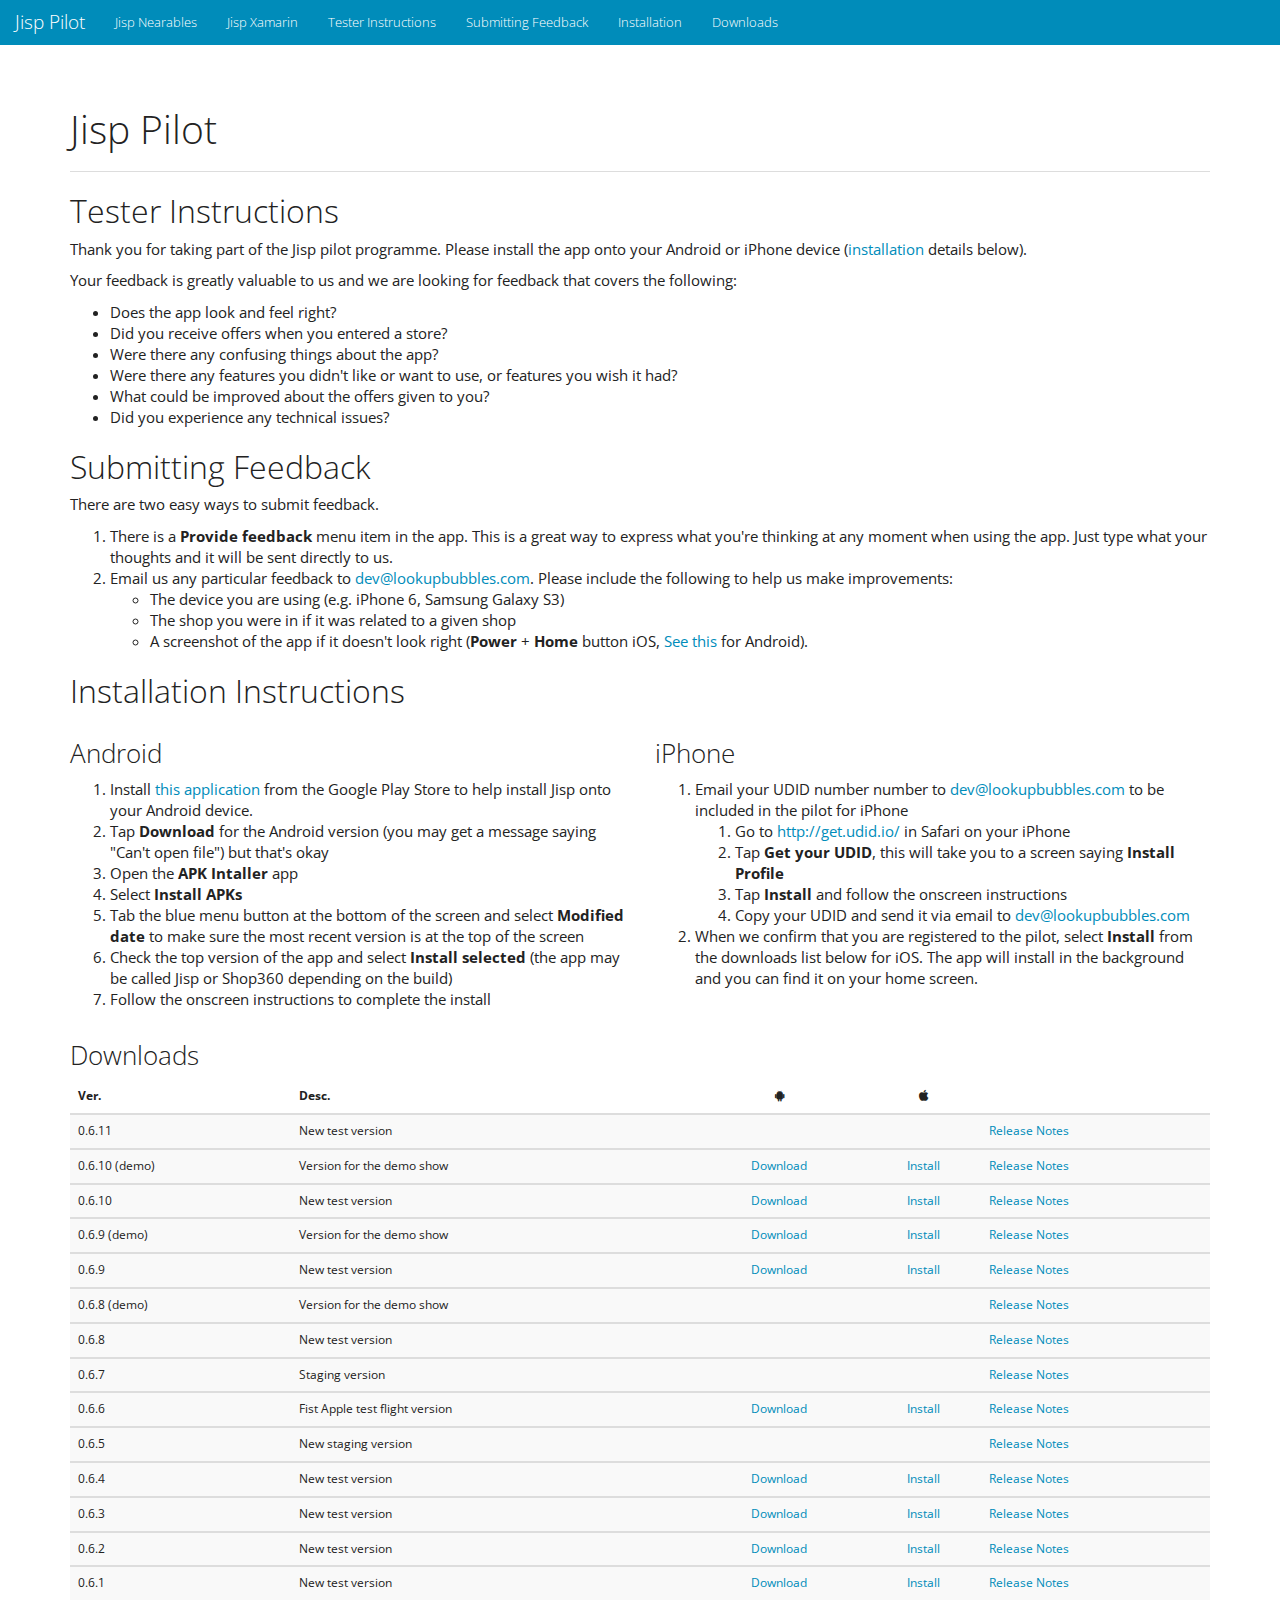
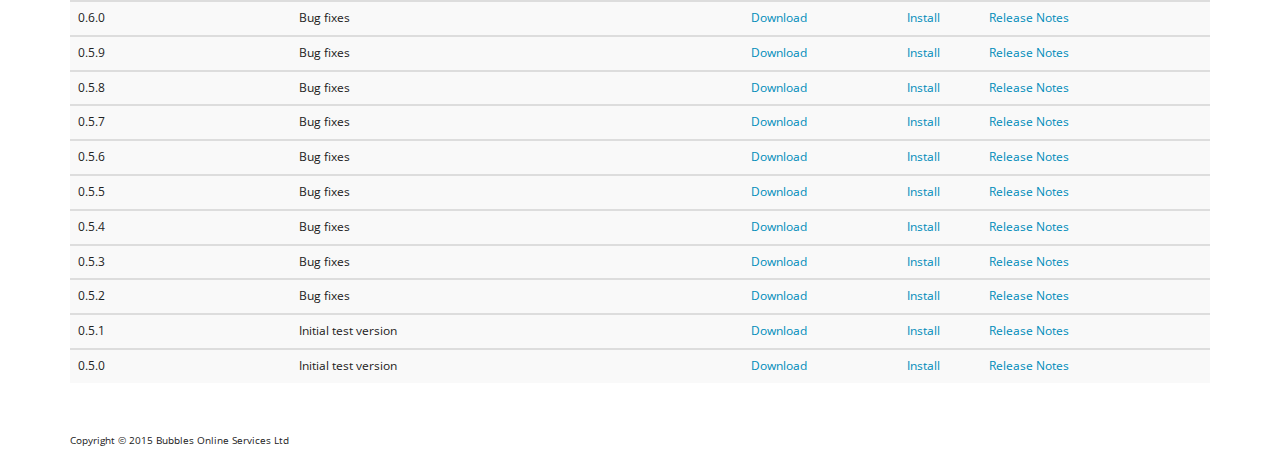
<file: index.html>
﻿<!-- ReSharper disable Html.PathError -->
<!DOCTYPE html>
<html lang="en">
<head>
    <meta charset="utf-8">
    <title>Jisp Pilot</title>
    <meta name="viewport" content="width=device-width, initial-scale=1">
    <meta http-equiv="X-UA-Compatible" content="IE=edge" />
    <link rel="stylesheet" href="css/bootstrap.min.css" media="screen">
    <link rel="stylesheet" href="css/bootswatch.css">
    <link rel="stylesheet" href="https://maxcdn.bootstrapcdn.com/font-awesome/4.3.0/css/font-awesome.min.css">

    <script type="text/javascript" src="js/jquery-2.1.4.min.js"></script>
    <script type="text/javascript" src="js/bootstrap.min.js"></script>
    <script tpye="text/javascript">
        $(document).ready(function () {
            $('.release-notes').click(function () {
                $(this).parents('tr').next().toggleClass('expanded');
                return false;
            });
        });

    </script>

    <style type="text/css">
        #releases tbody tr:last-child {
            display: none;
        }

            #releases tbody tr:last-child.expanded {
                display: table-row;
            }

        #releases th:nth-child(3), #releases th:nth-child(4), #releases td:nth-child(3), #releases td:nth-child(4) {
            text-align: center;
        }

        footer {
            margin-top: 50px;
            font-size: 10px;
        }
    </style>
</head>
<body>
    <nav class="navbar navbar-inverse">
        <div class="container-fluid">
            <div class="navbar-header">
                <button type="button" class="navbar-toggle collapsed" data-toggle="collapse" data-target="#bs-example-navbar-collapse-2">
                    <span class="sr-only">Toggle navigation</span>
                    <span class="icon-bar"></span>
                    <span class="icon-bar"></span>
                    <span class="icon-bar"></span>
                </button>
                <a class="navbar-brand" href="#">Jisp Pilot</a>
            </div>

            <div class="collapse navbar-collapse" id="bs-example-navbar-collapse-2">
                <ul class="nav navbar-nav">
                    <li><a href="Nearables/JispNearables.html">Jisp Nearables</a></li>
                    <li><a href="new/index.html">Jisp Xamarin</a></li>
                    <li><a href="#instructions">Tester Instructions</a></li>
                    <li><a href="#feedback">Submitting Feedback</a></li>
                    <li><a href="#installation">Installation</a></li>
                    <li><a href="#downloads">Downloads</a></li>
                </ul>
            </div>
        </div>
    </nav>

    <div class="container">
        <div class="page-header">
            <h1>Jisp Pilot</h1>
        </div>

        <div id="instructions" class="bs-docs-section">
            <h2>Tester Instructions</h2>

            <p>
                Thank you for taking part of the Jisp pilot programme. Please install the app onto your Android or iPhone
                device (<a href="#installation">installation</a> details below).
            </p>

            <p>
                Your feedback is greatly valuable to us and we are looking for feedback that covers the following:
            </p>

            <ul>
                <li>Does the app look and feel right?</li>
                <li>Did you receive offers when you entered a store?</li>
                <li>Were there any confusing things about the app?</li>
                <li>Were there any features you didn't like or want to use, or features you wish it had?</li>
                <li>What could be improved about the offers given to you?</li>
                <li>Did you experience any technical issues?</li>
            </ul>
        </div>

        <div id="feedback" class="bs-docs-section">
            <h2>Submitting Feedback</h2>

            <p>
                There are two easy ways to submit feedback.
            </p>

            <ol>
                <li>
                    There is a <strong>Provide feedback</strong> menu item in the app. This is a great way to express what
                    you're thinking at any moment when using the app. Just type what your thoughts and it will be sent
                    directly to us.
                </li>
                <li>
                    Email us any particular feedback to <a href="mailto:dev@lookupbubbles.com">dev@lookupbubbles.com</a>. Please include the following to help us make improvements:
                    <ul>
                        <li>The device you are using (e.g. iPhone 6, Samsung Galaxy S3)</li>
                        <li>The shop you were in if it was related to a given shop</li>
                        <li>A screenshot of the app if it doesn't look right (<strong>Power</strong> + <strong>Home</strong> button iOS, <a href="http://www.pcadvisor.co.uk/how-to/google-android/how-take-screenshot-on-android-phones-tablets-3446798/" rel="noreferrer" target="_blank">See this</a> for Android).</li>
                    </ul>
                </li>
            </ol>
        </div>

        <div id="installation" class="bs-docs-section">
            <h2>Installation Instructions</h2>

            <div class="row">
                <div class="col-sm-6">
                    <h3>Android</h3>

                    <ol>
                        <li>
                            Install
                            <a href="https://play.google.com/store/apps/details?id=com.apkinstaller.ApkInstaller&hl=en">this application</a> from the Google Play Store to help install
                            Jisp onto your Android device.
                        </li>
                        <li>Tap <strong>Download</strong> for the Android version (you may get a message saying "Can't open file") but that's okay</li>
                        <li>Open the <strong>APK Intaller</strong> app</li>
                        <li>Select <strong>Install APKs</strong></li>
                        <li>
                            Tab the blue menu button at the bottom of the screen and select <strong>Modified date</strong> to make sure the most recent version is at the
                            top of the screen
                        </li>
                        <li>Check the top version of the app and select <strong>Install selected</strong> (the app may be called Jisp or Shop360 depending on the build)</li>
                        <li>Follow the onscreen instructions to complete the install</li>
                    </ol>
                </div>

                <div class="col-sm-6">
                    <h3>iPhone</h3>

                    <ol>
                        <li>
                            Email your UDID number number to <a href="mailto:dev@lookupbubbles.com">dev@lookupbubbles.com</a> to be included in the pilot for iPhone
                            <ol>
                                <li>Go to <a href="http://get.udid.io/" target="_blank">http://get.udid.io/</a> in Safari on your iPhone</li>
                                <li>Tap <strong>Get your UDID</strong>, this will take you to a screen saying <strong>Install Profile</strong></li>
                                <li>Tap <strong>Install</strong> and follow the onscreen instructions</li>
                                <li>Copy your UDID and send it via email to <a href="mailto:dev@lookupbubbles.com">dev@lookupbubbles.com</a></li>
                            </ol>
                        </li>
                        <li>When we confirm that you are registered to the pilot, select <strong>Install</strong> from the downloads list below for iOS. The app will install in the background and you can find it on your home screen.</li>
                    </ol>
                </div>
            </div>
        </div>

        <div id="downloads" class="bs-docs-section">
            <h3>Downloads</h3>
            <table id="releases" class="table table-striped">
                <thead>
                    <tr>
                        <th>Ver.</th>
                        <th>Desc.</th>
                        <th><i class="fa fa-android"></i></th>
                        <th><i class="fa fa-apple"></i></th>
                        <th></th>
                    </tr>
                </thead>

                <tbody id="v0-6-11">
                    <tr>
                        <td>0.6.11</td>
                        <td>New test version</td>
                        <td></td>
                        <td></td>
                        <td><a href="#" class="release-notes">Release Notes</a></td>
                    </tr>
                    <tr>
                        <td colspan="5">
                            <h3>Release notes</h3>
                            <p>
                                Staging server versions:<br>
                                <a href="v0.6.11/Jisp-stage.apk"><i class="fa fa-android"></i> Download Android</a><br>
                                <a href="itms-services://?action=download-manifest&url=https://jisp-shopping.github.io/v0.6.11/manifest-dev.plist"><i class="fa fa-apple"></i> Install iPhone</a>
                            </p>

                            <h3>Changes</h3>

                            <ul>
                                <li>Tracking improvements</li>
                                <li>Fixed behavior when a shopper moves within one shop and different departments</li>
                            </ul>

                            <h3>Known issues</h3>

                            <ul>
                                <li>Unable to view all offers (only needed when retailers start targeting)</li>
                                <li>Limited to 50 stores on the browse (pagination not yet supported)</li>
                                <li>Limited to 50 offers per store (pagination not yet supported)</li>
                                <li>Expired offers if favourite not yet marked as such</li>
                            </ul>
                        </td>
                    </tr>
                </tbody>

                <tbody id="v0-6-10-demo">
                    <tr>
                        <td>0.6.10 (demo)</td>
                        <td>Version for the demo show</td>
                        <td><a href="demo-v0.6.10/Jisp-live.apk">Download</a></td>
                        <td><a href="itms-services://?action=download-manifest&url=https://jisp-shopping.github.io/demo-v0.6.10/manifest.plist">Install</a></td>
                        <td><a href="#" class="release-notes">Release Notes</a></td>
                    </tr>
                    <tr>
                        <td colspan="5">
                            <h3>Release notes</h3>
                            <p>
                                Staging server versions:<br>
                                <a href="demo-v0.6.10/Jisp-stage.apk"><i class="fa fa-android"></i> Download Android</a><br>
                                <a href="itms-services://?action=download-manifest&url=https://jisp-shopping.github.io/demo-v0.6.10/manifest-dev.plist"><i class="fa fa-apple"></i> Install iPhone</a>
                            </p>

                            <h3>Changes</h3>

                            <ul>
                                <li>Splash screen and welcome screen background changes</li>
                            </ul>

                            <h3>Known issues</h3>

                            <ul>
                                <li>Unable to view all offers (only needed when retailers start targeting)</li>
                                <li>Limited to 50 stores on the browse (pagination not yet supported)</li>
                                <li>Limited to 50 offers per store (pagination not yet supported)</li>
                                <li>Expired offers if favourite not yet marked as such</li>
                            </ul>
                        </td>
                    </tr>
                </tbody>
                <tbody id="v0-6-10">
                    <tr>
                        <td>0.6.10</td>
                        <td>New test version</td>
                        <td><a href="v0.6.10/Jisp-live.apk">Download</a></td>
                        <td><a href="itms-services://?action=download-manifest&url=https://jisp-shopping.github.io/v0.6.10/manifest.plist">Install</a></td>
                        <td><a href="#" class="release-notes">Release Notes</a></td>
                    </tr>
                    <tr>
                        <td colspan="5">
                            <h3>Release notes</h3>
                            <p>
                                Staging server versions:<br>
                                <a href="v0.6.10/Jisp-stage.apk"><i class="fa fa-android"></i> Download Android</a><br>
                                <a href="itms-services://?action=download-manifest&url=https://jisp-shopping.github.io/v0.6.10/manifest-dev.plist"><i class="fa fa-apple"></i> Install iPhone</a>
                            </p>

                            <h3>Changes</h3>

                            <ul>
                                <li>Splash screen and welcome screen background changes</li>
                            </ul>

                            <h3>Known issues</h3>

                            <ul>
                                <li>Unable to view all offers (only needed when retailers start targeting)</li>
                                <li>Limited to 50 stores on the browse (pagination not yet supported)</li>
                                <li>Limited to 50 offers per store (pagination not yet supported)</li>
                                <li>Expired offers if favourite not yet marked as such</li>
                            </ul>
                        </td>
                    </tr>
                </tbody>

                <tbody id="v0-6-9-demo">
                    <tr>
                        <td>0.6.9 (demo)</td>
                        <td>Version for the demo show</td>
                        <td><a href="demo-v0.6.9/Jisp-live.apk">Download</a></td>
                        <td><a href="itms-services://?action=download-manifest&url=https://jisp-shopping.github.io/demo-v0.6.9/manifest.plist">Install</a></td>
                        <td><a href="#" class="release-notes">Release Notes</a></td>
                    </tr>
                    <tr>
                        <td colspan="5">
                            <h3>Release notes</h3>
                            <p>
                                Staging server versions:<br>
                                <a href="demo-v0.6.9/Jisp-stage.apk"><i class="fa fa-android"></i> Download Android</a><br>
                                <a href="itms-services://?action=download-manifest&url=https://jisp-shopping.github.io/demo-v0.6.9/manifest-dev.plist"><i class="fa fa-apple"></i> Install iPhone</a>
                            </p>

                            <h3>Changes</h3>

                            <ul>
                                <li>bug fixing</li>
                            </ul>

                            <h3>Known issues</h3>

                            <ul>
                                <li>Unable to view all offers (only needed when retailers start targeting)</li>
                                <li>Limited to 50 stores on the browse (pagination not yet supported)</li>
                                <li>Limited to 50 offers per store (pagination not yet supported)</li>
                                <li>Expired offers if favourite not yet marked as such</li>
                            </ul>
                        </td>
                    </tr>
                </tbody>
                <tbody id="v0-6-9">
                    <tr>
                        <td>0.6.9</td>
                        <td>New test version</td>
                        <td><a href="v0.6.9/Jisp-live.apk">Download</a></td>
                        <td><a href="itms-services://?action=download-manifest&url=https://jisp-shopping.github.io/v0.6.9/manifest.plist">Install</a></td>
                        <td><a href="#" class="release-notes">Release Notes</a></td>
                    </tr>
                    <tr>
                        <td colspan="5">
                            <h3>Release notes</h3>
                            <p>
                                Staging server versions:<br>
                                <a href="v0.6.9/Jisp-stage.apk"><i class="fa fa-android"></i> Download Android</a><br>
                                <a href="itms-services://?action=download-manifest&url=https://jisp-shopping.github.io/v0.6.9/manifest-dev.plist"><i class="fa fa-apple"></i> Install iPhone</a>
                            </p>

                            <h3>Changes</h3>

                            <ul>
                                <li>bug fixing</li>
                            </ul>

                            <h3>Known issues</h3>

                            <ul>
                                <li>Unable to view all offers (only needed when retailers start targeting)</li>
                                <li>Limited to 50 stores on the browse (pagination not yet supported)</li>
                                <li>Limited to 50 offers per store (pagination not yet supported)</li>
                                <li>Expired offers if favourite not yet marked as such</li>
                            </ul>
                        </td>
                    </tr>
                </tbody>
                <tbody id="v0-6-8-demo">
                    <tr>
                        <td>0.6.8 (demo)</td>
                        <td>Version for the demo show</td>
                        <td></td>
                        <td></td>
                        <td><a href="#" class="release-notes">Release Notes</a></td>
                    </tr>
                    <tr>
                        <td colspan="5">
                            <h3>Release notes</h3>
                            <p>
                                Staging server versions:<br>
                                <a href="demo/Jisp-DEV-v0.6.8.apk"><i class="fa fa-android"></i> Download Android</a><br>
                                <a href="itms-services://?action=download-manifest&url=https://jisp-shopping.github.io/demo/manifest-dev.plist"><i class="fa fa-apple"></i> Install iPhone</a>
                            </p>

                            <h3>Changes</h3>

                            <ul>
                                <li>notification is shown on enter of beacon's region</li>
                                <li>'enable bluetooth' notification</li>
                                <li>app version added to the flashcreen and feedback page</li>
                                <li>bug fixing</li>
                            </ul>

                            <h3>Known issues</h3>

                            <ul>
                                <li>Unable to view all offers (only needed when retailers start targeting)</li>
                                <li>Limited to 50 stores on the browse (pagination not yet supported)</li>
                                <li>Limited to 50 offers per store (pagination not yet supported)</li>
                                <li>Expired offers if favourite not yet marked as such</li>
                            </ul>
                        </td>
                    </tr>
                </tbody>

                <tbody id="v0-6-8">
                    <tr>
                        <td>0.6.8</td>
                        <td>New test version</td>
                        <td></td>
                        <td></td>
                        <td><a href="#" class="release-notes">Release Notes</a></td>
                    </tr>
                    <tr>
                        <td colspan="5">
                            <h3>Release notes</h3>
                            <p>
                                Staging server versions:<br>
                                <a href="v0.6.8/Jisp-DEV-v0.6.8.apk"><i class="fa fa-android"></i> Download Android</a><br>
                                <a href="itms-services://?action=download-manifest&url=https://jisp-shopping.github.io/v0.6.8/manifest-dev.plist"><i class="fa fa-apple"></i> Install iPhone</a>
                            </p>

                            <h3>Changes</h3>

                            <ul>
                                <li>notification is shown on enter of beacon's region</li>
                                <li>'enable bluetooth' notification</li>
                                <li>app version added to the flashcreen and feedback page</li>
                                <li>bug fixing</li>
                            </ul>

                            <h3>Known issues</h3>

                            <ul>
                                <li>Unable to view all offers (only needed when retailers start targeting)</li>
                                <li>Limited to 50 stores on the browse (pagination not yet supported)</li>
                                <li>Limited to 50 offers per store (pagination not yet supported)</li>
                                <li>Expired offers if favourite not yet marked as such</li>
                            </ul>
                        </td>
                    </tr>
                </tbody>

                <tbody id="v0-6-7">
                    <tr>
                        <td>0.6.7</td>
                        <td>Staging version</td>
                        <td></td>
                        <td></td>
                        <td><a href="#" class="release-notes">Release Notes</a></td>
                    </tr>
                    <tr>
                        <td colspan="5">
                            <h3>Release notes</h3>
                            <p>
                                Staging server versions:<br>
                                <a href="v0.6.7/Jisp-DEV-v0.6.7.apk"><i class="fa fa-android"></i> Download Android</a><br>
                                <a href="itms-services://?action=download-manifest&url=https://jisp-shopping.github.io/v0.6.7/manifest-dev.plist"><i class="fa fa-apple"></i> Install iPhone</a>
                            </p>

                            <h3>Changes</h3>

                            <ul>
                                <li>'enable bluetooth' notification</li>
                                <li>app version added to the flashcreen and feedback page</li>
                                <li>small fixes</li>
                            </ul>

                            <h3>Known issues</h3>

                            <ul>
                                <li>Unable to view all offers (only needed when retailers start targeting)</li>
                                <li>Limited to 50 stores on the browse (pagination not yet supported)</li>
                                <li>Limited to 50 offers per store (pagination not yet supported)</li>
                                <li>Expired offers if favourite not yet marked as such</li>
                            </ul>
                        </td>
                    </tr>
                </tbody>

                <tbody id="v0-6-6">
                    <tr>
                        <td>0.6.6</td>
                        <td>Fist Apple test flight version</td>
                        <td><a href="v0.6.6/Jisp-v0.6.6.apk">Download</a></td>
                        <td><a href="itms-services://?action=download-manifest&url=https://jisp-shopping.github.io/v0.6.6/manifest.plist">Install</a></td>
                        <td><a href="#" class="release-notes">Release Notes</a></td>
                    </tr>
                    <tr>
                        <td colspan="5">
                            <h3>Release notes</h3>
                            <p>
                                Staging server versions:<br>
                                <a href="v0.6.6/Jisp-DEV-v0.6.6.apk"><i class="fa fa-android"></i> Download Android</a><br>
                                <a href="itms-services://?action=download-manifest&url=https://jisp-shopping.github.io/v0.6.6/manifest-dev.plist"><i class="fa fa-apple"></i> Install iPhone</a>
                            </p>

                            <h3>Changes</h3>

                            <ul>
                                <li>Markup bug fixing</li>
                                <li>Templates performance optimization</li>
                            </ul>

                            <h3>Known issues</h3>

                            <ul>
                                <li>Unable to view all offers (only needed when retailers start targeting)</li>
                                <li>Limited to 50 stores on the browse (pagination not yet supported)</li>
                                <li>Limited to 50 offers per store (pagination not yet supported)</li>
                                <li>Expired offers if favourite not yet marked as such</li>
                            </ul>
                        </td>
                    </tr>
                </tbody>

                <tbody id="v0-6-5">
                    <tr>
                        <td>0.6.5</td>
                        <td>New staging version</td>
                        <td><a href=""></a></td>
                        <td><a href=""></a></td>
                        <td><a href="#" class="release-notes">Release Notes</a></td>
                    </tr>
                    <tr>
                        <td colspan="5">
                            <h3>Release notes</h3>
                            <p>
                                Staging server versions:<br>
                                <a href="v0.6.5/Jisp-DEV-v0.6.5.apk"><i class="fa fa-android"></i> Download Android</a><br>
                                <a href="itms-services://?action=download-manifest&url=https://jisp-shopping.github.io/v0.6.5/manifest-dev.plist"><i class="fa fa-apple"></i> Install iPhone</a>
                            </p>

                            <h3>Changes</h3>

                            <ul>
                                <li>markup bug fixing</li>
                                <li>templates performance optimization</li>
                            </ul>

                            <h3>Known issues</h3>

                            <ul>
                                <li>Unable to view all offers (only needed when retailers start targeting)</li>
                                <li>Limited to 50 stores on the browse (pagination not yet supported)</li>
                                <li>Limited to 50 offers per store (pagination not yet supported)</li>
                                <li>Expired offers if favourite not yet marked as such</li>
                            </ul>
                        </td>
                    </tr>
                </tbody>

                <tbody id="v0-6-4">
                    <tr>
                        <td>0.6.4</td>
                        <td>New test version</td>
                        <td><a href="v0.6.4/Jisp-v0.6.4.apk">Download</a></td>
                        <td><a href="itms-services://?action=download-manifest&url=https://jisp-shopping.github.io/v0.6.4/manifest.plist">Install</a></td>
                        <td><a href="#" class="release-notes">Release Notes</a></td>
                    </tr>
                    <tr>
                        <td colspan="5">
                            <h3>Release notes</h3>
                            <p>
                                Staging server versions:<br>
                                <a href="v0.6.4/Jisp-DEV-v0.6.4.apk"><i class="fa fa-android"></i> Download Android</a><br>
                                <a href="itms-services://?action=download-manifest&url=https://jisp-shopping.github.io/v0.6.4/manifest-dev.plist"><i class="fa fa-apple"></i> Install iPhone</a>
                            </p>

                            <h3>Changes</h3>

                            <ul>
                                <li>bug fixing</li>
                            </ul>

                            <h3>Known issues</h3>

                            <ul>
                                <li>Unable to view all offers (only needed when retailers start targeting)</li>
                                <li>Limited to 50 stores on the browse (pagination not yet supported)</li>
                                <li>Limited to 50 offers per store (pagination not yet supported)</li>
                                <li>Expired offers if favourite not yet marked as such</li>
                            </ul>
                        </td>
                    </tr>
                </tbody>

                <tbody id="v0-6-3">
                    <tr>
                        <td>0.6.3</td>
                        <td>New test version</td>
                        <td><a href="v0.6.3/Jisp-v0.6.3.apk">Download</a></td>
                        <td><a href="itms-services://?action=download-manifest&url=https://jisp-shopping.github.io/v0.6.3/manifest.plist">Install</a></td>
                        <td><a href="#" class="release-notes">Release Notes</a></td>
                    </tr>
                    <tr>
                        <td colspan="5">
                            <h3>Release notes</h3>
                            <p>
                                Staging server versions:<br>
                                <a href="v0.6.3/Jisp-DEV-v0.6.3.apk"><i class="fa fa-android"></i> Download Android</a><br>
                                <a href="itms-services://?action=download-manifest&url=https://jisp-shopping.github.io/v0.6.3/manifest-dev.plist"><i class="fa fa-apple"></i> Install iPhone</a>
                            </p>

                            <h3>Changes</h3>

                            <ul>
                                <li>template's font size fix</li>
                                <li>closed beacon detection fix (iOS)</li>
                            </ul>

                            <h3>Known issues</h3>

                            <ul>
                                <li>Unable to view all offers (only needed when retailers start targeting)</li>
                                <li>Limited to 50 stores on the browse (pagination not yet supported)</li>
                                <li>Limited to 50 offers per store (pagination not yet supported)</li>
                                <li>Expired offers if favourite not yet marked as such</li>
                            </ul>
                        </td>
                    </tr>
                </tbody>

                <tbody id="v0-6-2">
                    <tr>
                        <td>0.6.2</td>
                        <td>New test version</td>
                        <td><a href="v0.6.2/Jisp-v0.6.2.apk">Download</a></td>
                        <td><a href="itms-services://?action=download-manifest&url=https://jisp-shopping.github.io/v0.6.2/manifest.plist">Install</a></td>
                        <td><a href="#" class="release-notes">Release Notes</a></td>
                    </tr>
                    <tr>
                        <td colspan="5">
                            <h3>Release notes</h3>
                            <p>
                                Staging server versions:<br>
                                <a href="v0.6.2/Jisp-DEV-v0.6.2.apk"><i class="fa fa-android"></i> Download Android</a><br>
                                <a href="itms-services://?action=download-manifest&url=https://jisp-shopping.github.io/v0.6.2/manifest-dev.plist"><i class="fa fa-apple"></i> Install iPhone</a>
                            </p>

                            <h3>Changes</h3>

                            <ul>
                                <li>shopper activity tracking</li>
                                <li>bug fixes</li>
                            </ul>

                            <h3>Known issues</h3>

                            <ul>
                                <li>Unable to view all offers (only needed when retailers start targeting)</li>
                                <li>Limited to 50 stores on the browse (pagination not yet supported)</li>
                                <li>Limited to 50 offers per store (pagination not yet supported)</li>
                                <li>Expired offers if favourite not yet marked as such</li>
                            </ul>
                        </td>
                    </tr>
                </tbody>

                <tbody id="v0-6-1">
                    <tr>
                        <td>0.6.1</td>
                        <td>New test version</td>
                        <td><a href="v0.6.1/Jisp-v0.6.1.apk">Download</a></td>
                        <td><a href="itms-services://?action=download-manifest&url=https://jisp-shopping.github.io/v0.6.1/manifest.plist">Install</a></td>
                        <td><a href="#" class="release-notes">Release Notes</a></td>
                    </tr>
                    <tr>
                        <td colspan="5">
                            <h3>Release notes</h3>
                            <p>
                                Staging server versions:<br>
                                <a href="v0.6.1/Jisp-DEV-v0.6.1.apk"><i class="fa fa-android"></i> Download Android</a><br>
                                <a href="itms-services://?action=download-manifest&url=https://jisp-shopping.github.io/v0.6.1/manifest-dev.plist"><i class="fa fa-apple"></i> Install iPhone</a>
                            </p>

                            <h3>Changes</h3>

                            <ul>
                                <li>offers/promotions</li>
                                <li>bug fixes</li>
                            </ul>

                            <h3>Known issues</h3>

                            <ul>
                                <li>Unable to view all offers (only needed when retailers start targeting)</li>
                                <li>Limited to 50 stores on the browse (pagination not yet supported)</li>
                                <li>Limited to 50 offers per store (pagination not yet supported)</li>
                                <li>Expired offers if favourite not yet marked as such</li>
                            </ul>
                        </td>
                    </tr>
                </tbody>

                <tbody id="v0-6-0">
                    <tr>
                        <td>0.6.0</td>
                        <td>Bug fixes</td>
                        <td><a href="v0.6.0/Jisp-dev-v0.6.0.apk">Download</a></td>
                        <td><a href="itms-services://?action=download-manifest&url=https://jisp-shopping.github.io/v0.6.0/manifest-dev.plist">Install</a></td>
                        <td><a href="#" class="release-notes">Release Notes</a></td>
                    </tr>
                    <tr>
                        <td colspan="5">
                            <h3>WARNING: this build only contains versions for staging environment.</h3>
                            <h3>Release notes</h3>

                            <h3>Changes</h3>

                            <ul>
                                <li>tracking of shopper events (not final version)</li>
                                <li>bug fixes</li>
                            </ul>

                            <h3>Known issues</h3>

                            <ul>
                                <li>Missing store contact details shows as blank fields on the store info</li>
                                <li>Unable to view all offers (only needed when retailers start targeting)</li>
                                <li>Limited to 50 stores on the browse (pagination not yet supported)</li>
                                <li>Limited to 50 offers per store (pagination not yet supported)</li>
                                <li>Expired offers if favourite not yet marked as such</li>
                            </ul>
                        </td>
                    </tr>
                </tbody>

                <tbody id="v0-5-9">
                    <tr>
                        <td>0.5.9</td>
                        <td>Bug fixes</td>
                        <td><a href="v0.5.9/Jisp-dev-v0.5.9.apk">Download</a></td>
                        <td><a href="itms-services://?action=download-manifest&url=https://jisp-shopping.github.io/v0.5.9/manifest-dev.plist">Install</a></td>
                        <td><a href="#" class="release-notes">Release Notes</a></td>
                    </tr>
                    <tr>
                        <td colspan="5">
                            <h3>WARNING: this build only contains versions for staging environment.</h3>
                            <h3>Release notes</h3>

                            <h3>Changes</h3>

                            <ul>
                                <li>fixed jisp-59 Favourite doesn`t display template text</li>
                            </ul>

                            <h3>Known issues</h3>

                            <ul>
                                <li>Missing store contact details shows as blank fields on the store info</li>
                                <li>Unable to view all offers (only needed when retailers start targeting)</li>
                                <li>Limited to 50 stores on the browse (pagination not yet supported)</li>
                                <li>Limited to 50 offers per store (pagination not yet supported)</li>
                                <li>Expired offers if favourite not yet marked as such</li>
                            </ul>
                        </td>
                    </tr>
                </tbody>

                <tbody id="v0-5-8">
                    <tr>
                        <td>0.5.8</td>
                        <td>Bug fixes</td>
                        <td><a href="v0.5.8/Jisp-dev-v0.5.8.apk">Download</a></td>
                        <td><a href="itms-services://?action=download-manifest&url=https://jisp-shopping.github.io/v0.5.8/manifest-dev.plist">Install</a></td>
                        <td><a href="#" class="release-notes">Release Notes</a></td>
                    </tr>
                    <tr>
                        <td colspan="5">
                            <h3>WARNING: this build only contains versions for staging environment.</h3>
                            <h3>Release notes</h3>

                            <h3>Changes</h3>

                            <ul>
                                <li>image template styles fixed</li>
                                <li>fixed status bar for android</li>
                                <li>'show more' button behavior fixed for the beacon store</li>
                                <li>green pop-up message fixed on start-up</li>
                            </ul>

                            <h3>Known issues</h3>

                            <ul>
                                <li>Missing store contact details shows as blank fields on the store info</li>
                                <li>Unable to view all offers (only needed when retailers start targeting)</li>
                                <li>Limited to 50 stores on the browse (pagination not yet supported)</li>
                                <li>Limited to 50 offers per store (pagination not yet supported)</li>
                                <li>Expired offers if favourite not yet marked as such</li>
                            </ul>
                        </td>
                    </tr>
                </tbody>

                <tbody id="v0-5-7">

                    <tr>
                        <td>0.5.7</td>
                        <td>Bug fixes</td>
                        <td><a href="v0.5.7/Jisp-dev-v0.5.7.apk">Download</a></td>
                        <td><a href="itms-services://?action=download-manifest&url=https://jisp-shopping.github.io/v0.5.7/manifest-dev.plist">Install</a></td>
                        <td><a href="#" class="release-notes">Release Notes</a></td>
                    </tr>
                    <tr>
                        <td colspan="5">
                            <h3>WARNING: this build only contains versions for staging environment.</h3>
                            <h3>Release notes</h3>

                            <h3>Changes</h3>

                            <ul>
                                <li>bug fixes</li>
                            </ul>

                            <h3>Known issues</h3>

                            <ul>
                                <li>Missing store contact details shows as blank fields on the store info</li>
                                <li>Unable to view all offers (only needed when retailers start targeting)</li>
                                <li>Limited to 50 stores on the browse (pagination not yet supported)</li>
                                <li>Limited to 50 offers per store (pagination not yet supported)</li>
                                <li>Expired offers if favourite not yet marked as such</li>
                            </ul>
                        </td>
                    </tr>
                </tbody>

                <tbody id="v0-5-6">

                    <tr>
                        <td>0.5.6</td>
                        <td>Bug fixes</td>
                        <td><a href="v0.5.6/Jisp-dev-v0.5.6.apk">Download</a></td>
                        <td><a href="itms-services://?action=download-manifest&url=https://jisp-shopping.github.io/v0.5.6/manifest-dev.plist">Install</a></td>
                        <td><a href="#" class="release-notes">Release Notes</a></td>
                    </tr>
                    <tr>
                        <td colspan="5">
                            <h3>WARNING: this build only contains versions for staging environment.</h3>
                            <h3>Release notes</h3>

                            <h3>Changes</h3>

                            <ul>
                                <li>new offers / promotions functionality</li>
                                <li>bug fixes</li>
                            </ul>

                            <h3>Known issues</h3>

                            <ul>
                                <li>Missing store contact details shows as blank fields on the store info</li>
                                <li>Unable to view all offers (only needed when retailers start targeting)</li>
                                <li>Limited to 50 stores on the browse (pagination not yet supported)</li>
                                <li>Limited to 50 offers per store (pagination not yet supported)</li>
                                <li>Expired offers if favourite not yet marked as such</li>
                            </ul>
                        </td>
                    </tr>
                </tbody>

                <tbody id="v0-5-5">

                    <tr>
                        <td>0.5.5</td>
                        <td>Bug fixes</td>
                        <td><a href="v0.5.5/Jisp-v0.5.5.apk">Download</a></td>
                        <td><a href="itms-services://?action=download-manifest&url=https://jisp-shopping.github.io/v0.5.5/manifest.plist">Install</a></td>
                        <td><a href="#" class="release-notes">Release Notes</a></td>
                    </tr>
                    <tr>
                        <td colspan="5">
                            <h3>Release notes</h3>
                            <p>
                                Staging server versions:<br>
                                <a href="v0.5.5/Jisp-DEV-v0.5.5.apk"><i class="fa fa-android"></i> Download Android</a><br>
                                <a href="itms-services://?action=download-manifest&url=https://jisp-shopping.github.io/v0.5.5/manifest-dev.plist"><i class="fa fa-apple"></i> Install iPhone</a>
                            </p>

                            <h3>Changes</h3>

                            <ul>
                                <li>jisp-41 Fixed: ne offer for several stores -> the first name of the store from list Seller's Store displays</li>
                                <li>jisp-40 Fixed: Incorrect information displays for store's offer</li>
                            </ul>

                            <h3>Known issues</h3>

                            <ul>
                                <li>Missing store contact details shows as blank fields on the store info</li>
                                <li>Unable to unreject an offer</li>
                                <li>Unable to view all offers (only needed when retailers start targeting)</li>
                                <li>Limited to 50 stores on the browse (pagination not yet supported)</li>
                                <li>Limited to 50 offers per store (pagination not yet supported)</li>
                                <li>Image based offers not yet requesting a scaled down version</li>
                                <li>No privacy statement (required for Apple)</li>
                                <li>Expired offers if favourite not yet marked as such</li>
                            </ul>
                        </td>
                    </tr>
                </tbody>

                <tbody id="v0-5-4">

                    <tr>
                        <td>0.5.4</td>
                        <td>Bug fixes</td>
                        <td><a href="v0.5.4/Jisp-v0.5.4.apk">Download</a></td>
                        <td><a href="itms-services://?action=download-manifest&url=https://jisp-shopping.github.io/v0.5.4/manifest.plist">Install</a></td>
                        <td><a href="#" class="release-notes">Release Notes</a></td>
                    </tr>
                    <tr>
                        <td colspan="5">
                            <h3>Release notes</h3>
                            <p>
                                Staging server versions:<br>
                                <a href="v0.5.4/Jisp-DEV-v0.5.4.apk"><i class="fa fa-android"></i> Download Android</a><br>
                                <a href="itms-services://?action=download-manifest&url=https://jisp-shopping.github.io/v0.5.4/manifest-dev.plist"><i class="fa fa-apple"></i> Install iPhone</a>
                            </p>

                            <h3>Changes</h3>

                            <ul>
                                <li>jisp-39 Show the name of the store on the pop-up 'information'</li>
                                <li>jisp-38 Fixed the current tab 'Explore' is not active</li>
                                <li>jisp-7 Attempted fix to when the user enters text in 'your feedback' the popup menu appears</li>
                            </ul>

                            <h3>Known issues</h3>

                            <ul>
                                <li>Missing store contact details shows as blank fields on the store info</li>
                                <li>Unable to unreject an offer</li>
                                <li>Unable to view all offers (only needed when retailers start targeting)</li>
                                <li>Limited to 50 stores on the browse (pagination not yet supported)</li>
                                <li>Limited to 50 offers per store (pagination not yet supported)</li>
                                <li>Image based offers not yet requesting a scaled down version</li>
                                <li>No privacy statement (required for Apple)</li>
                                <li>Expired offers if favourite not yet marked as such</li>
                            </ul>
                        </td>
                    </tr>
                </tbody>

                <tbody id="v0-5-3">

                    <tr>
                        <td>0.5.3</td>
                        <td>Bug fixes</td>
                        <td><a href="v0.5.3/Jisp-v0.5.3.apk">Download</a></td>
                        <td><a href="itms-services://?action=download-manifest&url=https://jisp-shopping.github.io/v0.5.3/manifest.plist">Install</a></td>
                        <td><a href="#" class="release-notes">Release Notes</a></td>
                    </tr>
                    <tr>
                        <td colspan="5">
                            <h3>Release notes</h3>
                            <p>
                                Staging server versions:<br>
                                <a href="v0.5.3/Jisp-DEV-v0.5.3.apk"><i class="fa fa-android"></i> Download Android</a><br>
                                <a href="itms-services://?action=download-manifest&url=https://jisp-shopping.github.io/v0.5.3/manifest-dev.plist"><i class="fa fa-apple"></i> Install iPhone</a>
                            </p>

                            <h3>Changes</h3>

                            <ul>
                                <li>Ability to remove favourites</li>
                                <li>Fix to style of menu button</li>
                                <li>Added privacy policy</li>
                                <li>Fixed popup menu appearing when entering feedback</li>
                                <li>Updated Jisp logo</li>
                            </ul>

                            <h3>Known issues</h3>

                            <ul>
                                <li>Missing store contact details shows as blank fields on the store info</li>
                                <li>Unable to unreject an offer</li>
                                <li>Unable to view all offers (only needed when retailers start targeting)</li>
                                <li>Limited to 50 stores on the browse (pagination not yet supported)</li>
                                <li>Limited to 50 offers per store (pagination not yet supported)</li>
                                <li>Image based offers not yet requesting a scaled down version</li>
                                <li>No privacy statement (required for Apple)</li>
                                <li>Expired offers if favourite not yet marked as such</li>
                            </ul>
                        </td>
                    </tr>
                </tbody>

                <tbody id="v0-5-2">
                    <tr>
                        <td>0.5.2</td>
                        <td>Bug fixes</td>
                        <td><a href="v0.5.2/Jisp-v0.5.2.apk">Download</a></td>
                        <td><a href="itms-services://?action=download-manifest&url=https://jisp-shopping.github.io/v0.5.2/manifest.plist">Install</a></td>
                        <td><a href="#" class="release-notes">Release Notes</a></td>
                    </tr>
                    <tr>
                        <td colspan="5">
                            <h3>Release notes</h3>
                            <p>
                                Staging server versions:<br>
                                <a href="v0.5.2/Jisp-DEV-v0.5.2.apk"><i class="fa fa-android"></i> Download Android</a><br>
                                <a href="itms-services://?action=download-manifest&url=https://jisp-shopping.github.io/v0.5.2/manifest-dev.plist"><i class="fa fa-apple"></i> Install iPhone</a>
                            </p>

                            <h3>Changes</h3>

                            <ul>
                                <li>Fixed Reset password</li>
                                <li>Fixed empty feedback throwing user to sign in</li>
                                <li>Fixed no store name on the offers when in Favourites</li>
                                <li>Fixed button positioning on app menu</li>
                            </ul>

                            <h3>Known issues</h3>

                            <ul>
                                <li>Missing store contact details shows as blank fields on the store info</li>
                                <li>Unable to unfavourite an offer</li>
                                <li>Unable to unreject an offer</li>
                                <li>Unable to view all offers (only needed when retailers start targeting)</li>
                                <li>Limited to 50 stores on the browse (pagination not yet supported)</li>
                                <li>Limited to 50 offers per store (pagination not yet supported)</li>
                                <li>Image based offers not yet requesting a scaled down version</li>
                                <li>No privacy statement (required for Apple)</li>
                                <li>Expired offers if favourite not yet marked as such</li>
                            </ul>
                        </td>
                    </tr>
                </tbody>
                <tbody id="v0-5-1">

                    <tr>
                        <td>0.5.1</td>
                        <td>Initial test version</td>
                        <td><a href="v0.5.1/Jisp-v0.5.1.apk">Download</a></td>
                        <td><a href="itms-services://?action=download-manifest&url=https://jisp-shopping.github.io/v0.5.1/manifest.plist">Install</a></td>
                        <td><a href="#" class="release-notes">Release Notes</a></td>
                    </tr>
                    <tr>
                        <td colspan="5">
                            <h3>Release notes</h3>
                            <p>
                                Staging server versions:<br>
                                <a href="v0.5.1/Jisp-DEV-v0.5.1.apk"><i class="fa fa-android"></i> Download Android</a><br>
                                <a href="itms-services://?action=download-manifest&url=https://jisp-shopping.github.io/v0.5.1/manifest-dev.plist"><i class="fa fa-apple"></i> Install iPhone</a>
                            </p>

                            <h3>Changes</h3>

                            <ul>
                                <li>Jisp branding</li>
                                <li>Added the ability for the beacon service to be restarted</li>
                                <li>Fixed the timing of when the beacon service starts when not logged in</li>
                                <li>Fixed padding on favourites page when there are no Favourites</li>
                                <li>Fixed missing profile name in the menu when first registering</li>
                                <li>About me should be fixed when the server is updated</li>
                            </ul>

                            <h3>Known issues</h3>

                            <ul>
                                <li>Missing store contact details shows as blank fields on the store info</li>
                                <li>Unable to unfavourite an offer</li>
                                <li>Unable to unreject an offer</li>
                                <li>Unable to view all offers (only needed when retailers start targeting)</li>
                                <li>Limited to 50 stores on the browse (pagination not yet supported)</li>
                                <li>Limited to 50 offers per store (pagination not yet supported)</li>
                                <li>Image based offers not yet requesting a scaled down version</li>
                                <li>No privacy statement (required for Apple)</li>
                                <li>Expired offers if favourite not yet marked as such</li>
                            </ul>
                        </td>
                    </tr>
                </tbody>
                <tbody id="v0-5-0">
                    <tr>
                        <td>0.5.0</td>
                        <td>Initial test version</td>
                        <td><a href="v0.5/Shop360-v0.5.apk">Download</a></td>
                        <td><a href="itms-services://?action=download-manifest&url=https://jisp-shopping.github.io/v0.5/manifest.plist">Install</a></td>
                        <td><a href="#" class="release-notes">Release Notes</a></td>
                    </tr>
                    <tr class="">
                        <td colspan="5">
                            <h3>Release notes</h3>
                            <p>
                                Staging server versions:<br>
                                <a href="v0.5/Shop360-DEV-v0.5.apk"><i class="fa fa-android"></i> Download Android</a><br>
                                <a href="itms-services://?action=download-manifest&url=https://jisp-shopping.github.io/v0.5/manifest-dev.plist"><i class="fa fa-apple"></i> Install iPhone</a>
                            </p>

                            <p>
                                First version with the following features:
                            </p>

                            <ul>
                                <li>Account sign up, login and password reset</li>
                                <li>Beacon detection and show store offers</li>
                                <li>Browse stores</li>
                                <li>Store info</li>
                                <li>Submit feedback</li>
                                <li>Manage account</li>
                                <li>Set personality profile</li>
                                <li>Favourite offers</li>
                            </ul>

                            <h3>Known issues</h3>

                            <ul>
                                <li>Branding still contains Shop360 for Android and a mix of Open360/Shop360 on iOS</li>
                                <li>Beacons won't work unless the app has started when logged in. When you first log in or register and account, close the app and reopen it (Android hold down the home button and swipe the app away, iOS double tap the home button and swipe the app away).</li>
                                <li>Setting your profile does not save correctly when navigating away from the About Me page</li>
                                <li>Missing store contact details shows as blank fields on the store info</li>
                                <li>Unable to unfavourite an offer</li>
                                <li>Unable to unreject an offer</li>
                                <li>Unable to view all offers (only needed when retailers start targeting)</li>
                                <li>Limited to 50 stores on the browse (pagination not yet supported)</li>
                                <li>Limited to 50 offers per store (pagination not yet supported)</li>
                                <li>Image based offers not yet requesting a scaled down version</li>
                                <li>Terms of service content yet to be written</li>
                                <li>No privacy statement (required for Apple)</li>
                                <li>Expired offers if favourite not yet marked as such</li>
                            </ul>
                        </td>
                    </tr>
                </tbody>
            </table>
        </div>

        <footer class="bs-docs-section">
            <p>
                Copyright &copy; 2015 Bubbles Online Services Ltd
            </p>
        </footer>
    </div>
</body>
</html>
<!-- ReSharper restore Html.PathError -->
</file>
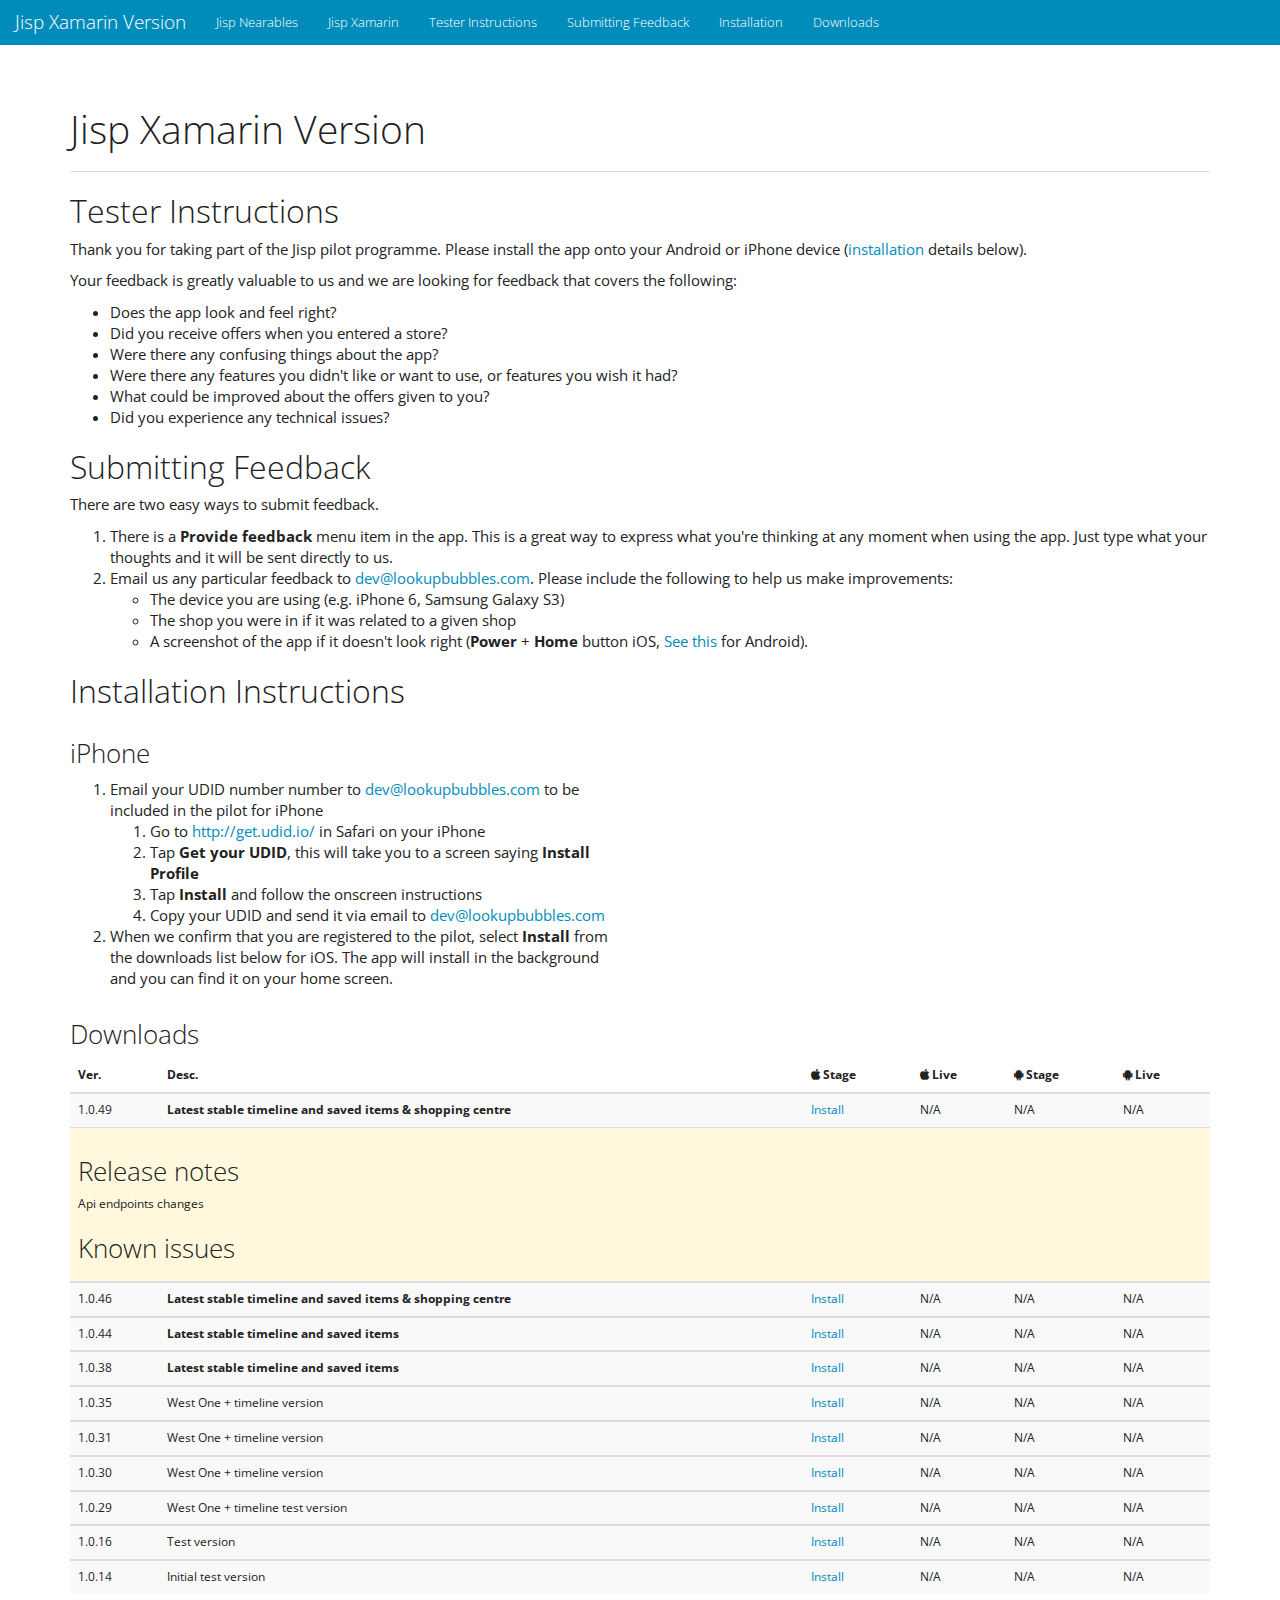
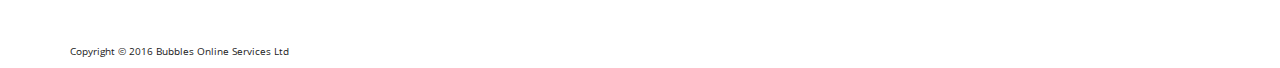
<file: new/index.html>
﻿<!-- ReSharper disable Html.PathError -->
<!DOCTYPE html>
<html lang="en">
<head>
    <meta charset="utf-8">
    <title>Jisp Pilot</title>
    <meta name="viewport" content="width=device-width, initial-scale=1">
    <meta http-equiv="X-UA-Compatible" content="IE=edge" />
    <link rel="stylesheet" href="css/bootstrap.min.css" media="screen">
    <link rel="stylesheet" href="css/bootswatch.css">
    <link rel="stylesheet" href="https://maxcdn.bootstrapcdn.com/font-awesome/4.3.0/css/font-awesome.min.css">

    <script type="text/javascript" src="js/jquery-2.1.4.min.js"></script>
    <script type="text/javascript" src="js/bootstrap.min.js"></script>
    <script tpye="text/javascript">
        $(document).ready(function () {
            $('.release-notes').click(function (e) {
                if (!$(e.target).hasClass('install'))
                    $(this).next().toggleClass('expanded');
            });
        });

    </script>

    <style type="text/css">
        #releases tbody tr:last-child {
            display: none;
        }

            #releases tbody tr:last-child.expanded {
                display: table-row;
                background-color: cornsilk;
            }

        .release-notes {
            cursor: pointer;
        }

        footer {
            margin-top: 50px;
            font-size: 10px;
        }
    </style>
</head>
<body>
    <nav class="navbar navbar-inverse">
        <div class="container-fluid">
            <div class="navbar-header">
                <button type="button" class="navbar-toggle collapsed" data-toggle="collapse" data-target="#bs-example-navbar-collapse-2">
                    <span class="sr-only">Toggle navigation</span>
                    <span class="icon-bar"></span>
                    <span class="icon-bar"></span>
                    <span class="icon-bar"></span>
                </button>
                <a class="navbar-brand" href="#">Jisp Xamarin Version</a>
            </div>

            <div class="collapse navbar-collapse" id="bs-example-navbar-collapse-2">
                <ul class="nav navbar-nav">
                    <li><a href="../Nearables/JispNearables.html">Jisp Nearables</a></li>
                    <li><a href="index.html">Jisp Xamarin</a></li>
                    <li><a href="#instructions">Tester Instructions</a></li>
                    <li><a href="#feedback">Submitting Feedback</a></li>
                    <li><a href="#installation">Installation</a></li>
                    <li><a href="#downloads">Downloads</a></li>
                </ul>
            </div>
        </div>
    </nav>

    <div class="container">
        <div class="page-header">
            <h1>Jisp Xamarin Version</h1>
        </div>

        <div id="instructions" class="bs-docs-section">
            <h2>Tester Instructions</h2>

            <p>
                Thank you for taking part of the Jisp pilot programme. Please install the app onto your Android or iPhone
                device (<a href="#installation">installation</a> details below).
            </p>

            <p>
                Your feedback is greatly valuable to us and we are looking for feedback that covers the following:
            </p>

            <ul>
                <li>Does the app look and feel right?</li>
                <li>Did you receive offers when you entered a store?</li>
                <li>Were there any confusing things about the app?</li>
                <li>Were there any features you didn't like or want to use, or features you wish it had?</li>
                <li>What could be improved about the offers given to you?</li>
                <li>Did you experience any technical issues?</li>
            </ul>
        </div>

        <div id="feedback" class="bs-docs-section">
            <h2>Submitting Feedback</h2>

            <p>
                There are two easy ways to submit feedback.
            </p>

            <ol>
                <li>
                    There is a <strong>Provide feedback</strong> menu item in the app. This is a great way to express what
                    you're thinking at any moment when using the app. Just type what your thoughts and it will be sent
                    directly to us.
                </li>
                <li>
                    Email us any particular feedback to <a href="mailto:dev@lookupbubbles.com">dev@lookupbubbles.com</a>. Please include the following to help us make improvements:
                    <ul>
                        <li>The device you are using (e.g. iPhone 6, Samsung Galaxy S3)</li>
                        <li>The shop you were in if it was related to a given shop</li>
                        <li>A screenshot of the app if it doesn't look right (<strong>Power</strong> + <strong>Home</strong> button iOS, <a href="http://www.pcadvisor.co.uk/how-to/google-android/how-take-screenshot-on-android-phones-tablets-3446798/" rel="noreferrer" target="_blank">See this</a> for Android).</li>
                    </ul>
                </li>
            </ol>
        </div>

        <div id="installation" class="bs-docs-section">
            <h2>Installation Instructions</h2>
            <div class="row">
                <div class="col-sm-6">
                    <h3>iPhone</h3>

                    <ol>
                        <li>
                            Email your UDID number number to <a href="mailto:dev@lookupbubbles.com">dev@lookupbubbles.com</a> to be included in the pilot for iPhone
                            <ol>
                                <li>Go to <a href="http://get.udid.io/" target="_blank">http://get.udid.io/</a> in Safari on your iPhone</li>
                                <li>Tap <strong>Get your UDID</strong>, this will take you to a screen saying <strong>Install Profile</strong></li>
                                <li>Tap <strong>Install</strong> and follow the onscreen instructions</li>
                                <li>Copy your UDID and send it via email to <a href="mailto:dev@lookupbubbles.com">dev@lookupbubbles.com</a></li>
                            </ol>
                        </li>
                        <li>When we confirm that you are registered to the pilot, select <strong>Install</strong> from the downloads list below for iOS. The app will install in the background and you can find it on your home screen.</li>
                    </ol>
                </div>
            </div>
        </div>

        <div id="downloads" class="bs-docs-section">
            <h3>Downloads</h3>
            <table id="releases" class="table table-striped">
                <thead>
                    <tr>
                        <th>Ver.</th>
                        <th>Desc.</th>
                        <th><i class="fa fa-apple"></i> Stage</th>
                        <th><i class="fa fa-apple"></i> Live</th>
                        <th><i class="fa fa-android"></i> Stage</th>
                        <th><i class="fa fa-android"></i> Live</th>
                    </tr>
                </thead>
		<tbody id="v1-0-49">
                    <tr class="release-notes">
                        <td>1.0.49</td>
                        <td><b>Latest stable timeline and saved items & shopping centre</b></td>
                        <td><a class="install" href="itms-services://?action=download-manifest&url=https://jisp-shopping.github.io/new/v1.0.49/manifest-dev-1.plist">Install</a></td>
                        <td>N/A</td>
                        <td>N/A</td>
                        <td>N/A</td>
                    </tr>
                    <tr class="expanded">
                        <td colspan="6">
                            <h3>Release notes</h3>

                            <p>
                                Api endpoints changes
                            </p>

                            <h3>Known issues</h3>

                            <ul>
                            </ul>
                        </td>
                    </tr>
                </tbody>
		<tbody id="v1-0-46">
                    <tr class="release-notes">
                        <td>1.0.46</td>
                        <td><b>Latest stable timeline and saved items & shopping centre</b></td>
                        <td><a class="install" href="itms-services://?action=download-manifest&url=https://jisp-shopping.github.io/new/v1.0.46/manifest-dev.plist">Install</a></td>
                        <td>N/A</td>
                        <td>N/A</td>
                        <td>N/A</td>
                    </tr>
                    <tr>
                        <td colspan="6">
                            <h3>Release notes</h3>

                            <p>
                                First version with the following features:
                            </p>

                            <ul>
                                <li>Account sign up, login and password reset</li>
                                <li>Browse stores</li>
                                <li>Store info</li>
                                <li>Manage account</li>
                                <li>Set personality profile</li>
                                <li>Timeline management</li>
				<li>Saved items management</li>
                            </ul>

                            <h3>Known issues</h3>

                            <ul>
                            </ul>
                        </td>
                    </tr>
                </tbody>
		<tbody id="v1-0-44">
                    <tr class="release-notes">
                        <td>1.0.44</td>
                        <td><b>Latest stable timeline and saved items</b></td>
                        <td><a class="install" href="itms-services://?action=download-manifest&url=https://jisp-shopping.github.io/new/v1.0.44/manifest-dev.plist">Install</a></td>
                        <td>N/A</td>
                        <td>N/A</td>
                        <td>N/A</td>
                    </tr>
                    <tr>
                        <td colspan="6">
                            <h3>Release notes</h3>

                            <p>
                                First version with the following features:
                            </p>

                            <ul>
                                <li>Account sign up, login and password reset</li>
                                <li>Browse stores</li>
                                <li>Store info</li>
                                <li>Manage account</li>
                                <li>Set personality profile</li>
                                <li>Timeline management</li>
				<li>Saved items management</li>
                            </ul>

                            <h3>Known issues</h3>

                            <ul>
                            </ul>
                        </td>
                    </tr>
                </tbody>
		<tbody id="v1-0-38">
                    <tr class="release-notes">
                        <td>1.0.38</td>
                        <td><b>Latest stable timeline and saved items</b></td>
                        <td><a class="install" href="itms-services://?action=download-manifest&url=https://jisp-shopping.github.io/new/v1.0.38/manifest-dev.plist">Install</a></td>
                        <td>N/A</td>
                        <td>N/A</td>
                        <td>N/A</td>
                    </tr>
                    <tr>
                        <td colspan="6">
                            <h3>Release notes</h3>

                            <p>
                                First version with the following features:
                            </p>

                            <ul>
                                <li>Account sign up, login and password reset</li>
                                <li>Browse stores</li>
                                <li>Store info</li>
                                <li>Manage account</li>
                                <li>Set personality profile</li>
                                <li>Timeline management</li>
				<li>Saved items management</li>
                            </ul>

                            <h3>Known issues</h3>

                            <ul>
                            </ul>
                        </td>
                    </tr>
                </tbody>
		<tbody id="v1-0-35">
                    <tr class="release-notes">
                        <td>1.0.35</td>
                        <td>West One + timeline version</td>
                        <td><a class="install" href="itms-services://?action=download-manifest&url=https://jisp-shopping.github.io/new/v1.0.35/manifest-dev.plist">Install</a></td>
                        <td>N/A</td>
                        <td>N/A</td>
                        <td>N/A</td>
                    </tr>
                    <tr>
                        <td colspan="6">
                            <h3>Release notes</h3>

                            <p>
                                First version with the following features:
                            </p>

                            <ul>
                                <li>Account sign up, login and password reset</li>
                                <li>Browse stores</li>
                                <li>Store info</li>
                                <li>Manage account</li>
                                <li>Set personality profile</li>
                                <li>Timeline management</li>
                            </ul>

                            <h3>Known issues</h3>

                            <ul>
                            </ul>
                        </td>
                    </tr>
                </tbody>
		<tbody id="v1-0-31">
                    <tr class="release-notes">
                        <td>1.0.31</td>
                        <td>West One + timeline version</td>
                        <td><a class="install" href="itms-services://?action=download-manifest&url=https://jisp-shopping.github.io/new/v1.0.31/manifest-dev.plist">Install</a></td>
                        <td>N/A</td>
                        <td>N/A</td>
                        <td>N/A</td>
                    </tr>
                    <tr>
                        <td colspan="6">
                            <h3>Release notes</h3>

                            <p>
                                First version with the following features:
                            </p>

                            <ul>
                                <li>Account sign up, login and password reset</li>
                                <li>Browse stores</li>
                                <li>Store info</li>
                                <li>Manage account</li>
                                <li>Set personality profile</li>
                                <li>Timeline management</li>
                            </ul>

                            <h3>Known issues</h3>

                            <ul>
                            </ul>
                        </td>
                    </tr>
                </tbody>
		<tbody id="v1-0-30">
                    <tr class="release-notes">
                        <td>1.0.30</td>
                        <td>West One + timeline version</td>
                        <td><a class="install" href="itms-services://?action=download-manifest&url=https://jisp-shopping.github.io/new/v1.0.30/manifest-dev.plist">Install</a></td>
                        <td>N/A</td>
                        <td>N/A</td>
                        <td>N/A</td>
                    </tr>
                    <tr>
                        <td colspan="6">
                            <h3>Release notes</h3>

                            <p>
                                First version with the following features:
                            </p>

                            <ul>
                                <li>Account sign up, login and password reset</li>
                                <li>Browse stores</li>
                                <li>Store info</li>
                                <li>Manage account</li>
                                <li>Set personality profile</li>
                                <li>Timeline management</li>
                            </ul>

                            <h3>Known issues</h3>

                            <ul>
                            </ul>
                        </td>
                    </tr>
                </tbody>
		<tbody id="v1-0-29">
                    <tr class="release-notes">
                        <td>1.0.29</td>
                        <td>West One + timeline test version</td>
                        <td><a class="install" href="itms-services://?action=download-manifest&url=https://jisp-shopping.github.io/new/v1.0.29/manifest-dev.plist">Install</a></td>
                        <td>N/A</td>
                        <td>N/A</td>
                        <td>N/A</td>
                    </tr>
                    <tr>
                        <td colspan="6">
                            <h3>Release notes</h3>

                            <p>
                                First version with the following features:
                            </p>

                            <ul>
                                <li>Account sign up, login and password reset</li>
                                <li>Browse stores</li>
                                <li>Store info</li>
                                <li>Manage account</li>
                                <li>Set personality profile</li>
                                <li>Timeline management</li>
                            </ul>

                            <h3>Known issues</h3>

                            <ul>
                            </ul>
                        </td>
                    </tr>
                </tbody>
		<tbody id="v1-0-16">
                    <tr class="release-notes">
                        <td>1.0.16</td>
                        <td>Test version</td>
                        <td><a class="install" href="itms-services://?action=download-manifest&url=https://jisp-shopping.github.io/new/v1.0.16/manifest-dev.plist">Install</a></td>
                        <td>N/A</td>
                        <td>N/A</td>
                        <td>N/A</td>
                    </tr>
                    <tr>
                        <td colspan="6">
                            <h3>Release notes</h3>

                            <ul>
                                <li>Hosting centre</li>
                                <li>Bug fixes</li>
                            </ul>
                        </td>
                    </tr>
                </tbody>
				
                <tbody id="v1-0-14">
                    <tr class="release-notes">
                        <td>1.0.14</td>
                        <td>Initial test version</td>
                        <td><a class="install" href="itms-services://?action=download-manifest&url=https://jisp-shopping.github.io/new/v1.0.14/manifest-dev.plist">Install</a></td>
                        <td>N/A</td>
                        <td>N/A</td>
                        <td>N/A</td>
                    </tr>
                    <tr >
                        <td colspan="6">
                            <h3>Release notes</h3>

                            <p>
                                First version with the following features:
                            </p>

                            <ul>
                                <li>Account sign up, login and password reset</li>
                                <li>Browse stores</li>
                                <li>Store info</li>
                                <li>Manage account</li>
                                <li>Set personality profile</li>
                            </ul>

                            <h3>Known issues</h3>

                            <ul>
                                <li>First test version</li>
                            </ul>
                        </td>
                    </tr>
                </tbody>
            </table>
        </div>

        <footer class="bs-docs-section">
            <p>
                Copyright &copy; 2016 Bubbles Online Services Ltd
            </p>
        </footer>
    </div>
</body>
</html>
<!-- ReSharper restore Html.PathError -->
</file>
<file: css/bootswatch.css>
@import url("https://fonts.googleapis.com/css?family=Open+Sans:300italic,400italic,700italic,400,300,700");
.navbar {
  border: none;
  font-size: 13px;
  font-weight: 300;
}
.navbar .navbar-toggle:hover .icon-bar {
  background-color: #b3b3b3;
}
.navbar-collapse {
  border-top-color: rgba(0, 0, 0, 0.2);
}
.navbar .btn {
  padding-top: 6px;
  padding-bottom: 6px;
}
.navbar-form {
  margin-top: 7px;
  margin-bottom: 5px;
}
.navbar-form .form-control {
  height: auto;
  padding: 4px 6px;
}
.navbar .dropdown-menu {
  border: none;
}
.navbar .dropdown-menu > li > a,
.navbar .dropdown-menu > li > a:focus {
  background-color: transparent;
  font-size: 13px;
  font-weight: 300;
}
.navbar .dropdown-header {
  color: rgba(255, 255, 255, 0.5);
}
.navbar-default .dropdown-menu {
  background-color: #333333;
}
.navbar-default .dropdown-menu > li > a,
.navbar-default .dropdown-menu > li > a:focus {
  color: #ffffff;
}
.navbar-default .dropdown-menu > li > a:hover,
.navbar-default .dropdown-menu > .active > a,
.navbar-default .dropdown-menu > .active > a:hover {
  background-color: #272727;
}
.navbar-inverse .dropdown-menu {
  background-color: #008cba;
}
.navbar-inverse .dropdown-menu > li > a,
.navbar-inverse .dropdown-menu > li > a:focus {
  color: #ffffff;
}
.navbar-inverse .dropdown-menu > li > a:hover,
.navbar-inverse .dropdown-menu > .active > a,
.navbar-inverse .dropdown-menu > .active > a:hover {
  background-color: #006687;
}
.btn {
  padding: 8px 12px;
}
.btn-lg {
  padding: 16px 20px;
}
.btn-sm {
  padding: 8px 12px;
}
.btn-xs {
  padding: 4px 6px;
}
.btn-group .btn ~ .dropdown-toggle {
  padding-left: 16px;
  padding-right: 16px;
}
.btn-group .dropdown-menu {
  border-top-width: 0;
}
.btn-group.dropup .dropdown-menu {
  border-top-width: 1px;
  border-bottom-width: 0;
  margin-bottom: 0;
}
.btn-group .dropdown-toggle.btn-default ~ .dropdown-menu {
  background-color: #e7e7e7;
  border-color: #cccccc;
}
.btn-group .dropdown-toggle.btn-default ~ .dropdown-menu > li > a {
  color: #333333;
}
.btn-group .dropdown-toggle.btn-default ~ .dropdown-menu > li > a:hover {
  background-color: #d3d3d3;
}
.btn-group .dropdown-toggle.btn-primary ~ .dropdown-menu {
  background-color: #008cba;
  border-color: #0079a1;
}
.btn-group .dropdown-toggle.btn-primary ~ .dropdown-menu > li > a {
  color: #ffffff;
}
.btn-group .dropdown-toggle.btn-primary ~ .dropdown-menu > li > a:hover {
  background-color: #006d91;
}
.btn-group .dropdown-toggle.btn-success ~ .dropdown-menu {
  background-color: #43ac6a;
  border-color: #3c9a5f;
}
.btn-group .dropdown-toggle.btn-success ~ .dropdown-menu > li > a {
  color: #ffffff;
}
.btn-group .dropdown-toggle.btn-success ~ .dropdown-menu > li > a:hover {
  background-color: #388f58;
}
.btn-group .dropdown-toggle.btn-info ~ .dropdown-menu {
  background-color: #5bc0de;
  border-color: #46b8da;
}
.btn-group .dropdown-toggle.btn-info ~ .dropdown-menu > li > a {
  color: #ffffff;
}
.btn-group .dropdown-toggle.btn-info ~ .dropdown-menu > li > a:hover {
  background-color: #39b3d7;
}
.btn-group .dropdown-toggle.btn-warning ~ .dropdown-menu {
  background-color: #e99002;
  border-color: #d08002;
}
.btn-group .dropdown-toggle.btn-warning ~ .dropdown-menu > li > a {
  color: #ffffff;
}
.btn-group .dropdown-toggle.btn-warning ~ .dropdown-menu > li > a:hover {
  background-color: #c17702;
}
.btn-group .dropdown-toggle.btn-danger ~ .dropdown-menu {
  background-color: #f04124;
  border-color: #ea2f10;
}
.btn-group .dropdown-toggle.btn-danger ~ .dropdown-menu > li > a {
  color: #ffffff;
}
.btn-group .dropdown-toggle.btn-danger ~ .dropdown-menu > li > a:hover {
  background-color: #dc2c0f;
}
.lead {
  color: #6f6f6f;
}
cite {
  font-style: italic;
}
blockquote {
  border-left-width: 1px;
  color: #6f6f6f;
}
blockquote.pull-right {
  border-right-width: 1px;
}
blockquote small {
  font-size: 12px;
  font-weight: 300;
}
table {
  font-size: 12px;
}
label,
.control-label,
.help-block,
.checkbox,
.radio {
  font-size: 12px;
  font-weight: normal;
}
input[type="radio"],
input[type="checkbox"] {
  margin-top: 1px;
}
.nav .open > a,
.nav .open > a:hover,
.nav .open > a:focus {
  border-color: transparent;
}
.nav-tabs > li > a {
  background-color: #e7e7e7;
  color: #222222;
}
.nav-tabs .caret {
  border-top-color: #222222;
  border-bottom-color: #222222;
}
.nav-pills {
  font-weight: 300;
}
.breadcrumb {
  border: 1px solid #dddddd;
  border-radius: 3px;
  font-size: 10px;
  font-weight: 300;
  text-transform: uppercase;
}
.pagination {
  font-size: 12px;
  font-weight: 300;
  color: #999999;
}
.pagination > li > a,
.pagination > li > span {
  margin-left: 4px;
  color: #999999;
}
.pagination > .active > a,
.pagination > .active > span {
  color: #fff;
}
.pagination > li > a,
.pagination > li:first-child > a,
.pagination > li:last-child > a,
.pagination > li > span,
.pagination > li:first-child > span,
.pagination > li:last-child > span {
  border-radius: 3px;
}
.pagination-lg > li > a {
  padding-left: 22px;
  padding-right: 22px;
}
.pagination-sm > li > a {
  padding: 0 5px;
}
.pager {
  font-size: 12px;
  font-weight: 300;
  color: #999999;
}
.list-group {
  font-size: 12px;
  font-weight: 300;
}
.close {
  opacity: 0.4;
  text-decoration: none;
  text-shadow: none;
}
.close:hover,
.close:focus {
  opacity: 1;
}
.alert {
  font-size: 12px;
  font-weight: 300;
}
.alert .alert-link {
  font-weight: normal;
  color: #fff;
  text-decoration: underline;
}
.label {
  padding-left: 1em;
  padding-right: 1em;
  border-radius: 0;
  font-weight: 300;
}
.label-default {
  background-color: #e7e7e7;
  color: #333333;
}
.badge {
  font-weight: 300;
}
.progress {
  height: 22px;
  padding: 2px;
  background-color: #f6f6f6;
  border: 1px solid #ccc;
}
.dropdown-menu {
  padding: 0;
  margin-top: 0;
  font-size: 12px;
}
.dropdown-menu > li > a {
  padding: 12px 15px;
}
.dropdown-header {
  padding-left: 15px;
  padding-right: 15px;
  font-size: 9px;
  text-transform: uppercase;
}
.popover {
  color: #fff;
  font-size: 12px;
  font-weight: 300;
}
.panel-heading,
.panel-footer {
  border-top-right-radius: 0;
  border-top-left-radius: 0;
}
.panel-default .close {
  color: #222222;
}
.modal .close {
  color: #222222;
}
</file>
<file: new/css/bootswatch.css>
@import url("https://fonts.googleapis.com/css?family=Open+Sans:300italic,400italic,700italic,400,300,700");
.navbar {
  border: none;
  font-size: 13px;
  font-weight: 300;
}
.navbar .navbar-toggle:hover .icon-bar {
  background-color: #b3b3b3;
}
.navbar-collapse {
  border-top-color: rgba(0, 0, 0, 0.2);
}
.navbar .btn {
  padding-top: 6px;
  padding-bottom: 6px;
}
.navbar-form {
  margin-top: 7px;
  margin-bottom: 5px;
}
.navbar-form .form-control {
  height: auto;
  padding: 4px 6px;
}
.navbar .dropdown-menu {
  border: none;
}
.navbar .dropdown-menu > li > a,
.navbar .dropdown-menu > li > a:focus {
  background-color: transparent;
  font-size: 13px;
  font-weight: 300;
}
.navbar .dropdown-header {
  color: rgba(255, 255, 255, 0.5);
}
.navbar-default .dropdown-menu {
  background-color: #333333;
}
.navbar-default .dropdown-menu > li > a,
.navbar-default .dropdown-menu > li > a:focus {
  color: #ffffff;
}
.navbar-default .dropdown-menu > li > a:hover,
.navbar-default .dropdown-menu > .active > a,
.navbar-default .dropdown-menu > .active > a:hover {
  background-color: #272727;
}
.navbar-inverse .dropdown-menu {
  background-color: #008cba;
}
.navbar-inverse .dropdown-menu > li > a,
.navbar-inverse .dropdown-menu > li > a:focus {
  color: #ffffff;
}
.navbar-inverse .dropdown-menu > li > a:hover,
.navbar-inverse .dropdown-menu > .active > a,
.navbar-inverse .dropdown-menu > .active > a:hover {
  background-color: #006687;
}
.btn {
  padding: 8px 12px;
}
.btn-lg {
  padding: 16px 20px;
}
.btn-sm {
  padding: 8px 12px;
}
.btn-xs {
  padding: 4px 6px;
}
.btn-group .btn ~ .dropdown-toggle {
  padding-left: 16px;
  padding-right: 16px;
}
.btn-group .dropdown-menu {
  border-top-width: 0;
}
.btn-group.dropup .dropdown-menu {
  border-top-width: 1px;
  border-bottom-width: 0;
  margin-bottom: 0;
}
.btn-group .dropdown-toggle.btn-default ~ .dropdown-menu {
  background-color: #e7e7e7;
  border-color: #cccccc;
}
.btn-group .dropdown-toggle.btn-default ~ .dropdown-menu > li > a {
  color: #333333;
}
.btn-group .dropdown-toggle.btn-default ~ .dropdown-menu > li > a:hover {
  background-color: #d3d3d3;
}
.btn-group .dropdown-toggle.btn-primary ~ .dropdown-menu {
  background-color: #008cba;
  border-color: #0079a1;
}
.btn-group .dropdown-toggle.btn-primary ~ .dropdown-menu > li > a {
  color: #ffffff;
}
.btn-group .dropdown-toggle.btn-primary ~ .dropdown-menu > li > a:hover {
  background-color: #006d91;
}
.btn-group .dropdown-toggle.btn-success ~ .dropdown-menu {
  background-color: #43ac6a;
  border-color: #3c9a5f;
}
.btn-group .dropdown-toggle.btn-success ~ .dropdown-menu > li > a {
  color: #ffffff;
}
.btn-group .dropdown-toggle.btn-success ~ .dropdown-menu > li > a:hover {
  background-color: #388f58;
}
.btn-group .dropdown-toggle.btn-info ~ .dropdown-menu {
  background-color: #5bc0de;
  border-color: #46b8da;
}
.btn-group .dropdown-toggle.btn-info ~ .dropdown-menu > li > a {
  color: #ffffff;
}
.btn-group .dropdown-toggle.btn-info ~ .dropdown-menu > li > a:hover {
  background-color: #39b3d7;
}
.btn-group .dropdown-toggle.btn-warning ~ .dropdown-menu {
  background-color: #e99002;
  border-color: #d08002;
}
.btn-group .dropdown-toggle.btn-warning ~ .dropdown-menu > li > a {
  color: #ffffff;
}
.btn-group .dropdown-toggle.btn-warning ~ .dropdown-menu > li > a:hover {
  background-color: #c17702;
}
.btn-group .dropdown-toggle.btn-danger ~ .dropdown-menu {
  background-color: #f04124;
  border-color: #ea2f10;
}
.btn-group .dropdown-toggle.btn-danger ~ .dropdown-menu > li > a {
  color: #ffffff;
}
.btn-group .dropdown-toggle.btn-danger ~ .dropdown-menu > li > a:hover {
  background-color: #dc2c0f;
}
.lead {
  color: #6f6f6f;
}
cite {
  font-style: italic;
}
blockquote {
  border-left-width: 1px;
  color: #6f6f6f;
}
blockquote.pull-right {
  border-right-width: 1px;
}
blockquote small {
  font-size: 12px;
  font-weight: 300;
}
table {
  font-size: 12px;
}
label,
.control-label,
.help-block,
.checkbox,
.radio {
  font-size: 12px;
  font-weight: normal;
}
input[type="radio"],
input[type="checkbox"] {
  margin-top: 1px;
}
.nav .open > a,
.nav .open > a:hover,
.nav .open > a:focus {
  border-color: transparent;
}
.nav-tabs > li > a {
  background-color: #e7e7e7;
  color: #222222;
}
.nav-tabs .caret {
  border-top-color: #222222;
  border-bottom-color: #222222;
}
.nav-pills {
  font-weight: 300;
}
.breadcrumb {
  border: 1px solid #dddddd;
  border-radius: 3px;
  font-size: 10px;
  font-weight: 300;
  text-transform: uppercase;
}
.pagination {
  font-size: 12px;
  font-weight: 300;
  color: #999999;
}
.pagination > li > a,
.pagination > li > span {
  margin-left: 4px;
  color: #999999;
}
.pagination > .active > a,
.pagination > .active > span {
  color: #fff;
}
.pagination > li > a,
.pagination > li:first-child > a,
.pagination > li:last-child > a,
.pagination > li > span,
.pagination > li:first-child > span,
.pagination > li:last-child > span {
  border-radius: 3px;
}
.pagination-lg > li > a {
  padding-left: 22px;
  padding-right: 22px;
}
.pagination-sm > li > a {
  padding: 0 5px;
}
.pager {
  font-size: 12px;
  font-weight: 300;
  color: #999999;
}
.list-group {
  font-size: 12px;
  font-weight: 300;
}
.close {
  opacity: 0.4;
  text-decoration: none;
  text-shadow: none;
}
.close:hover,
.close:focus {
  opacity: 1;
}
.alert {
  font-size: 12px;
  font-weight: 300;
}
.alert .alert-link {
  font-weight: normal;
  color: #fff;
  text-decoration: underline;
}
.label {
  padding-left: 1em;
  padding-right: 1em;
  border-radius: 0;
  font-weight: 300;
}
.label-default {
  background-color: #e7e7e7;
  color: #333333;
}
.badge {
  font-weight: 300;
}
.progress {
  height: 22px;
  padding: 2px;
  background-color: #f6f6f6;
  border: 1px solid #ccc;
}
.dropdown-menu {
  padding: 0;
  margin-top: 0;
  font-size: 12px;
}
.dropdown-menu > li > a {
  padding: 12px 15px;
}
.dropdown-header {
  padding-left: 15px;
  padding-right: 15px;
  font-size: 9px;
  text-transform: uppercase;
}
.popover {
  color: #fff;
  font-size: 12px;
  font-weight: 300;
}
.panel-heading,
.panel-footer {
  border-top-right-radius: 0;
  border-top-left-radius: 0;
}
.panel-default .close {
  color: #222222;
}
.modal .close {
  color: #222222;
}
</file>
